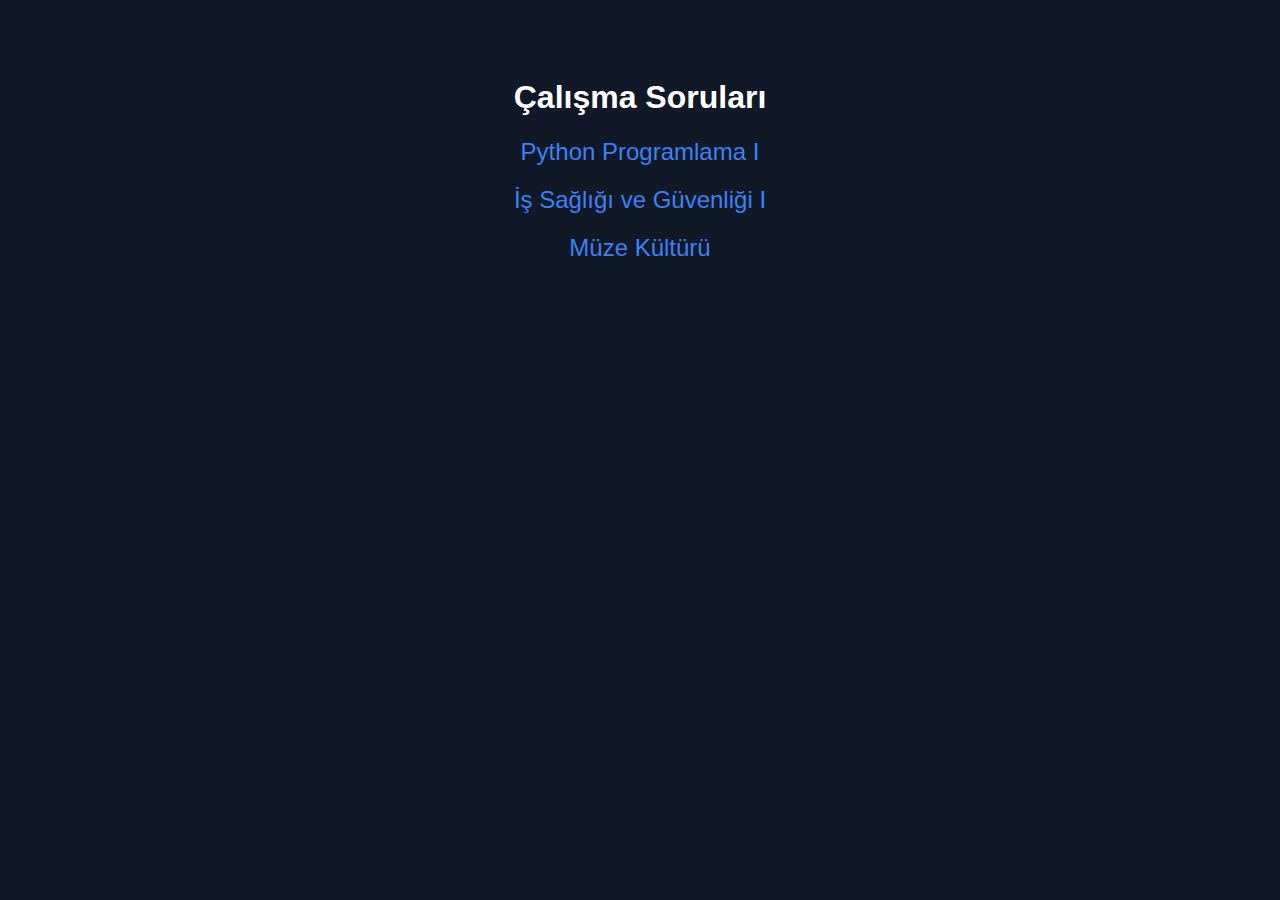
<file: index.html>
<!DOCTYPE html>
<html lang="tr">

<head>
    <meta charset="UTF-8">
    <title>Testler</title>
    <style>
        body {
            font-family: sans-serif;
            background-color: #111827;
            color: #fff;
            text-align: center;
            padding-top: 50px;
        }

        a {
            color: #3b82f6;
            text-decoration: none;
            font-size: 1.5rem;
            display: block;
            margin: 20px;
        }

        a:hover {
            text-decoration: underline;
        }
    </style>
</head>

<body>
    <h1>Çalışma Soruları</h1>
    <a href="/mywebsitedrafts/python/">Python Programlama I</a>
    <a href="/mywebsitedrafts/isg_I/">İş Sağlığı ve Güvenliği I</a>
    <a href="/mywebsitedrafts/muze/">Müze Kültürü</a>

</body>

</html>
</file>
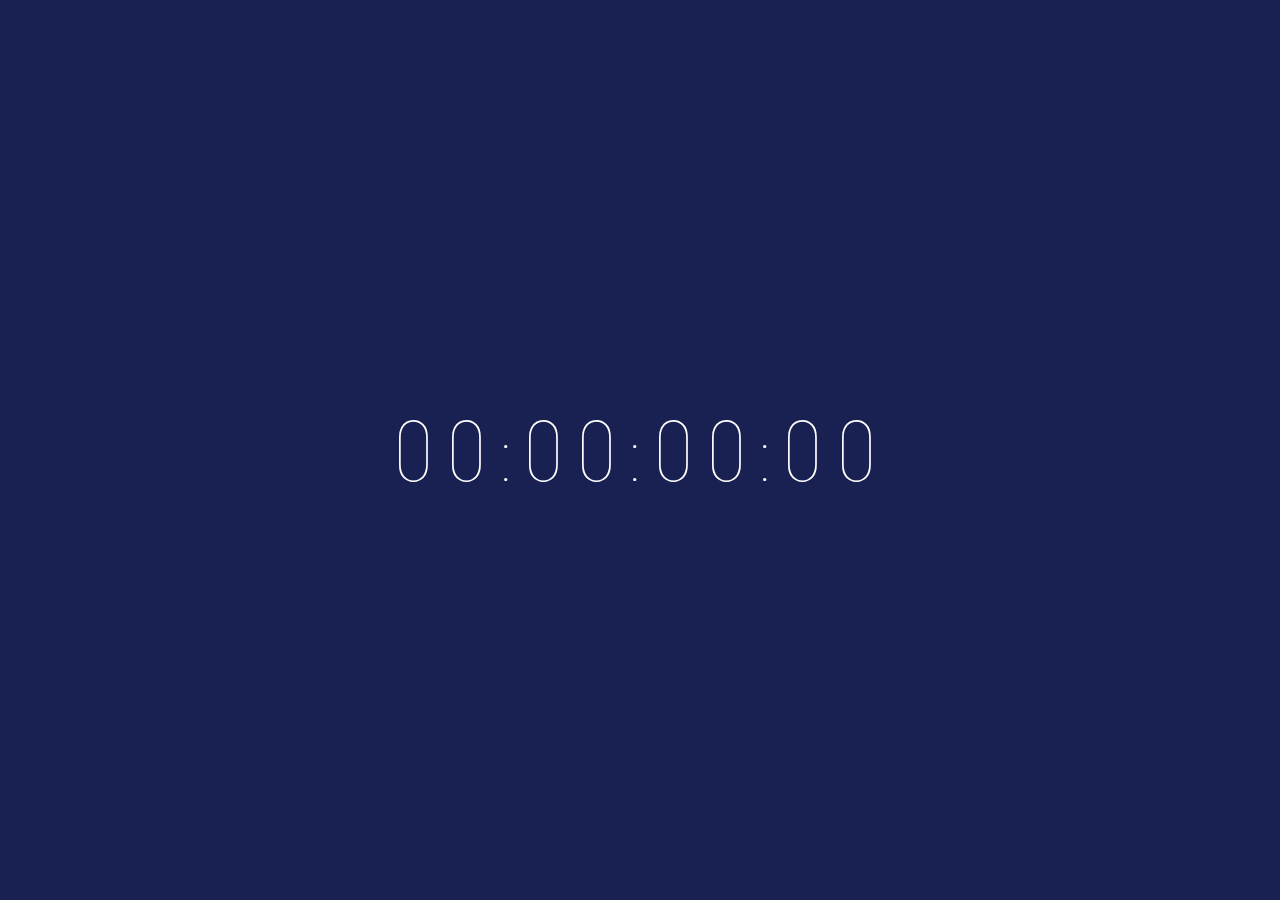
<file: countdown/index.html>
<!DOCTYPE html>
<html lang="tr">

<head>
    <meta charset="UTF-8">
    <meta name="viewport" content="width=device-width, initial-scale=1.0">
    <link rel="preconnect" href="https://fonts.googleapis.com">
    <link rel="preconnect" href="https://fonts.gstatic.com" crossorigin>
    <link
        href="https://fonts.googleapis.com/css2?family=Alumni+Sans+Pinstripe&family=Inconsolata:wght@200..900&display=swap"
        rel="stylesheet">
    <title>till</title>

    <link rel="icon" href="till.png" type="image/png">

    <link rel="stylesheet" href="style.css">
</head>

<body>

    <div id="countdown"></div>

    <script src="script.js"></script>

</body>

</html>
</file>
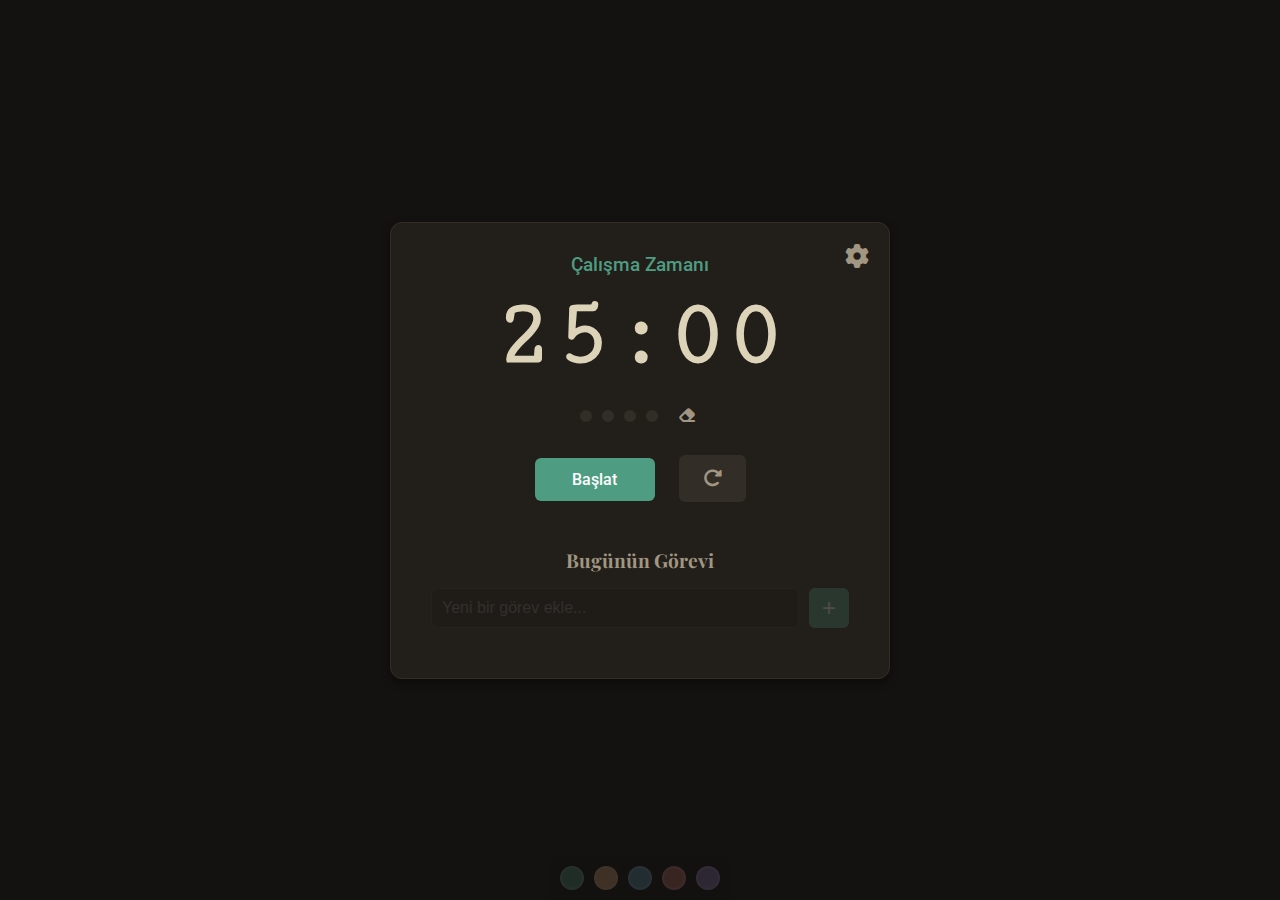
<file: pomodoro/index.html>
<!DOCTYPE html>
<html lang="tr">

<head>
    <meta charset="UTF-8">
    <meta name="viewport" content="width=device-width, initial-scale=1.0">
    <title>Pomodoro Zamanlayıcı</title>
    <link rel="stylesheet" href="https://cdnjs.cloudflare.com/ajax/libs/font-awesome/6.5.2/css/all.min.css">
    <link rel="stylesheet" href="style.css">
    <script src="script.js" defer></script>
</head>

<body>

    <div class="app-container">
        <button class="settings-btn" id="settings-btn" aria-label="Ayarları Aç">
            <i class="fa-solid fa-gear"></i>
        </button>

        <div class="timer">
            <div class="mode-display" id="mode-display">Çalışma Zamanı</div>
            <div class="time-display" id="time-display">25:00</div>
            <div class="progress-container">
                <div class="progress-dots" id="progress-dots"></div>
                <button id="reset-cycle-btn" class="progress-reset-btn" title="Döngüyü Sıfırla">
                    <i class="fa-solid fa-eraser"></i>
                </button>
            </div>
        </div>

        <div class="controls">
            <button id="start-pause-btn" data-state="paused">Başlat</button>
            <button id="reset-btn"><i class="fa-solid fa-rotate-right"></i></button>
        </div>

        <div class="task-container">
            <p class="task-title">Bugünün Görevi</p>
            <ul id="task-list"></ul>
            <div class="task-input-wrapper">
                <input type="text" id="task-input" placeholder="Yeni bir görev ekle...">
                <button id="add-task-btn">+</button>
            </div>
        </div>
    </div>

    <div class="settings-modal" id="settings-modal">
        <div class="settings-content">
            <h2>Ayarlar</h2>
            <div class="setting-item">
                <label for="pomodoro-time">Pomodoro (dk)</label>
                <input type="number" id="pomodoro-time" min="1">
            </div>
            <div class="setting-item">
                <label for="short-break-time">Kısa Mola (dk)</label>
                <input type="number" id="short-break-time" min="1">
            </div>
            <div class="setting-item">
                <label for="long-break-time">Uzun Mola (dk)</label>
                <input type="number" id="long-break-time" min="1">
            </div>
            <div class="setting-item">
                <label for="long-break-interval">Uzun Mola Aralığı</label>
                <input type="number" id="long-break-interval" min="1">
            </div>
            <div class="setting-item">
                <label for="auto-start-toggle">Otomatik Başlat</label>
                <label class="switch">
                    <input type="checkbox" id="auto-start-toggle">
                    <span class="slider"></span>
                </label>
            </div>
            <button id="save-settings-btn">Kaydet</button>
        </div>
    </div>

    <div class="fullscreen-overlay" id="fullscreen-overlay">
        <div class="overlay-content">
            <h1 id="overlay-message"></h1>
        </div>
    </div>

    <audio id="notification-sound" src="https://assets.mixkit.co/sfx/preview/mixkit-clear-interface-bell-435.mp3"
        preload="auto"></audio>

    <div id="color-palette-container" class="color-palette-container">
    </div>
</body>

</html>
</file>
<file: countdown/style.css>
/* Temel sıfırlamalar ve sayfa kurulumu */
html,
body {
    margin: 0;
    padding: 0;
    width: 100%;
    height: 100%;
    overflow: hidden;
    /* Kaydırma çubuklarını engeller */
}

/* Sayfa içeriğini dikey ve yatayda tam ortalamak için */
body {
    display: flex;
    justify-content: center;
    align-items: center;
    background-color: #000000;
    /* Geçişlerin daha pürüzsüz görünmesi için eklendi */
    transition: background-color 0.5s linear;
}

/* Geri sayım sayacının stili */
#countdown {
    font-family: "Alumni Sans Pinstripe", sans-serif;
    font-weight: 400;
    font-style: normal;
    color: #FFFFFF;
    font-size: 8vw;
    text-align: center;
    text-shadow: none;
    letter-spacing: 0.1em;
    font-variant-numeric: tabular-nums;
}

/* Daha küçük ekranlar için yazı boyutu */
@media (max-width: 600px) {
    #countdown {
        font-size: 9vw;
    }
}
</file>
<file: pomodoro/style.css>
/* --- Pomodoro - Cozy & Vintage (Extra Dark) Teması --- */
@import url('https://fonts.googleapis.com/css2?family=Cutive+Mono&family=Playfair+Display:wght@700&family=Roboto:wght@400;500&display=swap');

:root {
    --bg-color: #141210;
    --container-bg: #221e1a;
    --text-color: #dcd3b8;
    --text-muted: #a09681;
    --accent-color: #4E9C81;
    --accent-hover: #62b99c;
    --border-color: #332d27;
    --shadow: 0 4px 10px rgba(0, 0, 0, 0.4);
}

* {
    margin: 0;
    padding: 0;
    box-sizing: border-box;
}

body {
    font-family: 'Roboto', sans-serif;
    background-color: var(--bg-color);
    color: var(--text-color);
    display: flex;
    justify-content: center;
    align-items: center;
    min-height: 100vh;
    padding: 20px;
}

.app-container {
    background-color: var(--container-bg);
    padding: 30px 40px 20px;
    border-radius: 12px;
    border: 1px solid var(--border-color);
    box-shadow: var(--shadow);
    width: 100%;
    max-width: 500px;
    text-align: center;
    position: relative;
}

/* Zamanlayıcı Stilleri */
.timer {
    margin-bottom: 25px;
}

.mode-display {
    font-size: 1.2rem;
    color: var(--accent-color);
    margin-bottom: 10px;
    font-weight: 500;
}

.time-display {
    font-family: 'Cutive Mono', monospace;
    font-size: 6rem;
    font-weight: 700;
    line-height: 1;
}

/* İlerleme Noktaları ve Sıfırlama Düğmesi */
.progress-container {
    display: flex;
    justify-content: center;
    align-items: center;
    gap: 15px;
    margin-top: 20px;
}

.progress-dots {
    display: flex;
    justify-content: center;
    gap: 10px;
}

.progress-dots .dot {
    width: 12px;
    height: 12px;
    border-radius: 50%;
    background-color: var(--border-color);
    transition: all 0.2s;
    cursor: pointer;
}

.progress-dots .dot:hover {
    background-color: #4a4137;
    transform: scale(1.2);
}

.progress-dots .dot.completed {
    background-color: var(--accent-color);
}

.progress-reset-btn {
    background: none;
    border: none;
    color: var(--text-muted);
    font-size: 1rem;
    cursor: pointer;
    padding: 5px;
    transition: color 0.2s;
}

.progress-reset-btn:hover {
    color: var(--text-color);
}


/* Kontrol Düğmeleri Stilleri */
.controls button {
    font-family: 'Roboto', sans-serif;
    font-size: 1rem;
    border: none;
    border-radius: 6px;
    padding: 12px 24px;
    cursor: pointer;
    transition: all 0.2s ease;
    margin: 0 10px;
}

#start-pause-btn {
    background-color: var(--accent-color);
    color: white;
    font-weight: 500;
    width: 120px;
}

#start-pause-btn:hover {
    background-color: var(--accent-hover);
}

#reset-btn {
    background-color: var(--border-color);
    color: var(--text-muted);
    font-size: 1.2rem;
}

#reset-btn:hover {
    background-color: #4a4137;
    color: var(--text-color);
}

/* Görev Listesi Stilleri */
.task-container {
    margin-top: 30px;
    text-align: left;
    padding: 15px 0;
    border-radius: 6px;
    transition: background-color 0.3s ease;
}

.task-title {
    font-family: 'Playfair Display', serif;
    text-align: center;
    margin-bottom: 15px;
    color: var(--text-muted);
    font-size: 1.2rem;
    font-weight: 700;
}

.task-input-wrapper {
    display: flex;
    gap: 10px;
    margin-bottom: 15px;
    opacity: 0.2;
    transition: opacity 0.3s ease;
}

.task-container:hover .task-input-wrapper {
    opacity: 1;
}

#task-input {
    flex-grow: 1;
    background: var(--bg-color);
    border: 1px solid var(--border-color);
    border-radius: 6px;
    padding: 10px;
    color: var(--text-color);
    font-size: 1rem;
}

#add-task-btn {
    background: var(--accent-color);
    color: white;
    border: none;
    border-radius: 6px;
    width: 40px;
    font-size: 1.5rem;
    cursor: pointer;
}

#task-list {
    list-style: none;
    margin-top: 15px;
}

#task-list li {
    background: var(--bg-color);
    margin-bottom: 8px;
    padding: 10px;
    border-radius: 6px;
    display: flex;
    justify-content: space-between;
    align-items: center;
    cursor: pointer;
    border-left: 4px solid var(--border-color);
}

#task-list li.completed {
    text-decoration: line-through;
    color: var(--text-muted);
    border-left-color: var(--accent-color);
}

#task-list li button {
    background: none;
    border: none;
    color: var(--text-muted);
    cursor: pointer;
    font-size: 1rem;
}

/* Ayarlar Düğmesi ve Paneli */
.settings-btn {
    position: absolute;
    top: 20px;
    right: 20px;
    background: none;
    border: none;
    color: var(--text-muted);
    font-size: 1.5rem;
    cursor: pointer;
    transition: color 0.2s;
}

.settings-btn:hover {
    color: var(--text-color);
}

.settings-modal {
    position: fixed;
    top: 0;
    left: 0;
    width: 100%;
    height: 100%;
    background: rgba(0, 0, 0, 0.7);
    display: flex;
    justify-content: center;
    align-items: center;
    opacity: 0;
    pointer-events: none;
    transition: opacity 0.3s ease;
    z-index: 100;
}

.settings-modal.visible {
    opacity: 1;
    pointer-events: auto;
}

.settings-content {
    background: var(--container-bg);
    padding: 30px;
    border-radius: 12px;
    width: 90%;
    max-width: 400px;
}

.setting-item {
    display: flex;
    justify-content: space-between;
    align-items: center;
    margin-bottom: 20px;
}

.setting-item label {
    font-size: 1rem;
}

.setting-item input[type="number"] {
    width: 70px;
    padding: 8px;
    background: var(--bg-color);
    border: 1px solid var(--border-color);
    border-radius: 6px;
    color: var(--text-color);
    font-size: 1rem;
}

#save-settings-btn {
    width: 100%;
    padding: 12px;
    background: var(--accent-color);
    color: white;
    border: none;
    border-radius: 6px;
    font-size: 1rem;
    cursor: pointer;
}

/* Otomatik Başlatma Düğmesi (Toggle Switch) */
.switch {
    position: relative;
    display: inline-block;
    width: 50px;
    height: 28px;
}

.switch input {
    opacity: 0;
    width: 0;
    height: 0;
}

.slider {
    position: absolute;
    cursor: pointer;
    top: 0;
    left: 0;
    right: 0;
    bottom: 0;
    background-color: var(--border-color);
    transition: .4s;
    border-radius: 28px;
}

.slider:before {
    position: absolute;
    content: "";
    height: 20px;
    width: 20px;
    left: 4px;
    bottom: 4px;
    background-color: white;
    transition: .4s;
    border-radius: 50%;
}

input:checked+.slider {
    background-color: var(--accent-color);
}

input:checked+.slider:before {
    transform: translateX(22px);
}

/* Tam Ekran Bildirim Stili */
.fullscreen-overlay {
    position: fixed;
    top: 0;
    left: 0;
    width: 100vw;
    height: 100vh;
    background: rgba(20, 18, 16, 0.95);
    display: flex;
    justify-content: center;
    align-items: center;
    z-index: 1000;
    opacity: 0;
    pointer-events: none;
    transition: opacity 0.5s ease;
}

.fullscreen-overlay.visible {
    opacity: 1;
}

.overlay-content h1 {
    font-family: 'Playfair Display', serif;
    font-size: 3rem;
    color: var(--accent-color);
    text-align: center;
    animation: fadeInScale 0.5s ease-out;
}

@keyframes fadeInScale {
    from {
        opacity: 0;
        transform: scale(0.8);
    }

    to {
        opacity: 1;
        transform: scale(1);
    }
}

@media (max-width: 640px) {
    .app-container {
        padding: 20px;
    }

    .time-display {
        font-size: 4.5rem;
    }
}

.color-palette-container {
    position: fixed;
    bottom: 0;
    left: 50%;
    transform: translateX(-50%);
    padding: 10px;
    background-color: rgba(0, 0, 0, 0.2);
    border-radius: 12px 12px 0 0;
    display: flex;
    gap: 10px;
    opacity: 0.2;
    transition: opacity 0.3s ease;
    z-index: 200;
}

.color-palette-container:hover {
    opacity: 1;
}

.color-swatch {
    width: 24px;
    height: 24px;
    border-radius: 50%;
    cursor: pointer;
    border: 2px solid rgba(255, 255, 255, 0.2);
    transition: transform 0.2s ease;
}

.color-swatch:hover {
    transform: scale(1.2);
}

.color-swatch.active {
    border-color: #fff;
    box-shadow: 0 0 8px rgba(255, 255, 255, 0.7);
}
</file>
